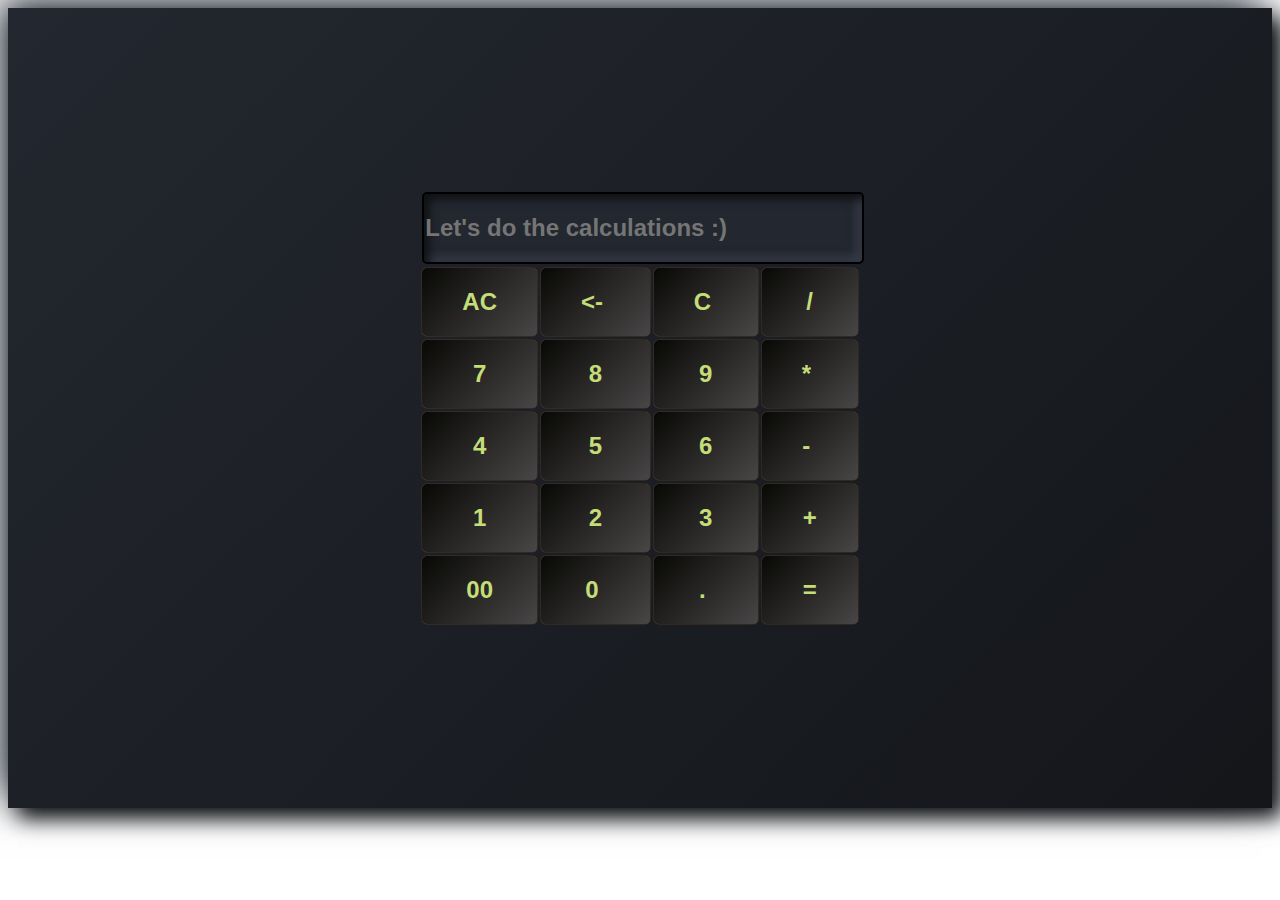
<file: index.html>
<!DOCTYPE html>
<html lang="en">
<head>
    <meta charset="UTF-8">
    <meta name="viewport" content="width=device-width, initial-scale=1.0">
    <title>Document</title>
    <link rel="stylesheet" href="style.css">
</head>
<body>
    <table class="calculator">
        <tr>
            <td colspan="4">
                <input type="text" id="result" placeholder="Let's do the calculations :)">
            </td>
        </tr>
        <tr>
            <td>
                <input type="button" value="AC" id="btn" onclick="clr()">
            </td>
            <td>
                <input type="button" value="<- " id="btn" onclick="back()">
            </td>
            <td>
                <input type="button" value="C " id="btn" onclick="clr()">
            </td>
            <td>
                <input type="button" value="/" id="btn" onclick="display('/')">
            </td>
        </tr>
        <tr>
            <td>
                <input type="button" value="7" id="btn" onclick="display('7')">
            </td>
            <td>
                <input type="button" value="8" id="btn" onclick="display('8')">
            </td>
            <td>
                <input type="button" value="9" id="btn" onclick="display('9')">
            </td>
            <td>
                <input type="button" value="* " id="btn" onclick="display('*')">
            </td>
        </tr>
        <tr>
            <td>
                <input type="button" value="4" id="btn" onclick="display('4')">
            </td>
            <td>
                <input type="button" value="5" id="btn" onclick="display('5')">
            </td>
            <td>
                <input type="button" value="6" id="btn" onclick="display('6')">
            </td>
            <td>
                <input type="button" value="- " id="btn" onclick="display('-')">
            </td>
        </tr>
        <tr>
            <td>
                <input type="button" value="1" id="btn" onclick="display('1')">
            </td>
            <td>
                <input type="button" value="2" id="btn" onclick="display('2')">
            </td>
            <td>
                <input type="button" value="3" id="btn" onclick="display('3')">
            </td>
            <td>
                <input type="button" value="+" id="btn" onclick="display('+')">
            </td>
        </tr>
        <tr>
            <td>
                <input type="button" value="00" id="btn" onclick="display('00')">
            </td>
            <td>
                <input type="button" value="0 " id="btn" onclick="display('0')">
            </td>
            <td>
                <input type="button" value=". " id="btn" onclick="display('.')">
            </td>
            <td>
                <input type="button" value="=" id="btn" onclick="calc()">
            </td>
        </tr>

    </table>
</body>
<script src="script.js"></script>
</html>
</file>
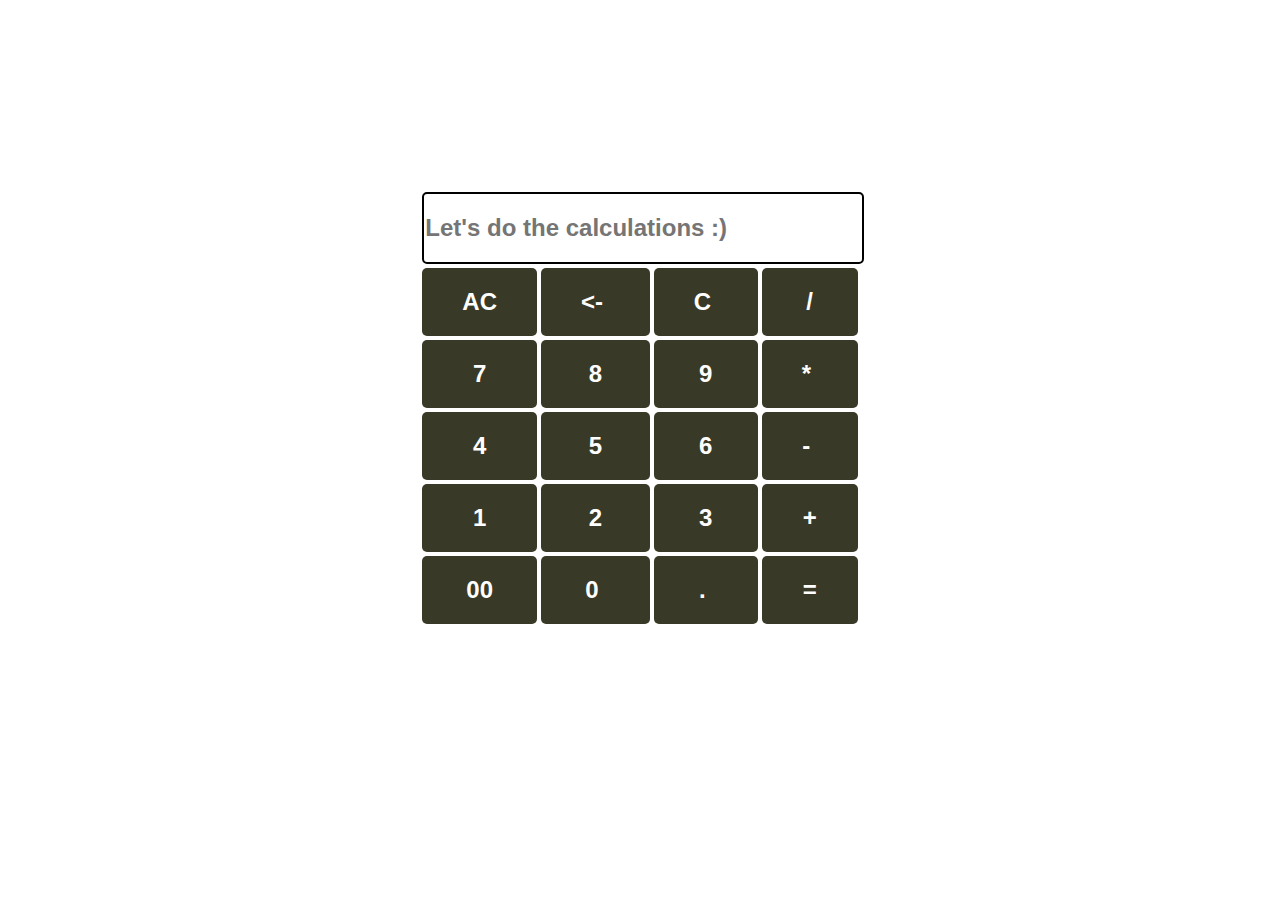
<file: calc.html>
<!DOCTYPE html>
<html lang="en">

<head>
    <meta charset="UTF-8">
    <meta name="viewport" content="width=device-width, initial-scale=1.0">
    <title>Document</title>
    <style>
        body{
            background-image: url("https://images.unsplash.com/photo-1636466497217-26a8cbeaf0aa?q=80&w=1074&auto=format&fit=crop&ixlib=rb-4.0.3&ixid=M3wxMjA3fDB8MHxwaG90by1wYWdlfHx8fGVufDB8fHx8fA%3D%3D");
        }
        input[type="button"] {
            width: 100%;
            padding: 20px 40px;
            background-color: rgba(46, 45, 26, 0.945);
            color: white;
            font-size: 24px;
            font-weight: bold;
            border: none;
            border-radius: 5px;
        }

        input[type="text"] {
            width: 100%;
            padding: 20px 1px;
            font-size: 24px;
            font-weight: bold;
            border: none;
            border-radius: 5px;
            border: 2px solid black;
        }

        input[type="button"]:hover{
            background-color: rgb(150, 161, 128);
        }
        .calculator {
            text-align: center;
            margin-left: auto;
            margin-right: auto;
            display: flex;
            justify-content: center;
            align-items: center;
            height: 800px;
        }

    </style>
</head>

<body>
    <table class="calculator">
        <tr>
            <td colspan="4">
                <input type="text" id="result" placeholder="Let's do the calculations :)">
            </td>
        </tr>
        <tr>
            <td>
                <input type="button" value="AC" id="btn" onclick="clr()">
            </td>
            <td>
                <input type="button" value="<- " id="btn" onclick="back()">
            </td>
            <td>
                <input type="button" value="C " id="btn" onclick="clr()">
            </td>
            <td>
                <input type="button" value="/" id="btn" onclick="display('/')">
            </td>
        </tr>
        <tr>
            <td>
                <input type="button" value="7" id="btn" onclick="display('7')">
            </td>
            <td>
                <input type="button" value="8" id="btn" onclick="display('8')">
            </td>
            <td>
                <input type="button" value="9" id="btn" onclick="display('9')">
            </td>
            <td>
                <input type="button" value="* " id="btn" onclick="display('*')">
            </td>
        </tr>
        <tr>
            <td>
                <input type="button" value="4" id="btn" onclick="display('4')">
            </td>
            <td>
                <input type="button" value="5" id="btn" onclick="display('5')">
            </td>
            <td>
                <input type="button" value="6" id="btn" onclick="display('6')">
            </td>
            <td>
                <input type="button" value="- " id="btn" onclick="display('-')">
            </td>
        </tr>
        <tr>
            <td>
                <input type="button" value="1" id="btn" onclick="display('1')">
            </td>
            <td>
                <input type="button" value="2" id="btn" onclick="display('2')">
            </td>
            <td>
                <input type="button" value="3" id="btn" onclick="display('3')">
            </td>
            <td>
                <input type="button" value="+" id="btn" onclick="display('+')">
            </td>
        </tr>
        <tr>
            <td>
                <input type="button" value="00" id="btn" onclick="display('00')">
            </td>
            <td>
                <input type="button" value="0 " id="btn" onclick="display('0')">
            </td>
            <td>
                <input type="button" value=". " id="btn" onclick="display('.')">
            </td>
            <td>
                <input type="button" value="=" id="btn" onclick="calc()">
            </td>
        </tr>

    </table>
</body>
<script>
    const math = require('mathjs');
    function display(val) {
        document.getElementById('result').value += val;
    }
    function calc() {
        let x = document.getElementById("result");
        let res = eval(x.value);
        x.value = res;
    }
    function clr() {
        let inp = document.getElementById("result");
        inp.value = '';
    }

    function back() {
        let ev = document.getElementById('result');
        ev.value = ev.value.slice(0, -1);
    }

</script>

</html>
</file>
<file: style.css>
table {
    background: linear-gradient(135deg, #23272F 0%, #14161a 100%);
    box-shadow: 10px 10px 20px #0e1013, -10px -10px 40px #383e4b;
}

input {
    background: #23272F;
    color: beige;
    box-shadow: inset 5px 5px 10px #0e1013, inset -5px -5px 10px #383e4b, 0px 0px 100px rgba(255, 212, 59, 0), 0px 0px 100px rgba(255, 102, 0, 0);
    transition: all 0.2s ease-in-out;
}

input:focus {
    border: 1px solid #FFD43B;
    outline: none;
    box-shadow: inset 0px 0px 10px rgba(255, 102, 0, 0.5), inset 0px 0px 10px rgba(255, 212, 59, 0.5), 0px 0px 100px rgba(255, 212, 59, 0.5), 0px 0px 100px rgba(255, 102, 0, 0.5);
}

input[type="button"] {
    width: 100%;
    padding: 20px 40px;

    background: linear-gradient(135deg, rgb(8, 8, 5) 0%, rgb(72, 70, 70) 100%);
    box-shadow: 0px 0px 1px rgba(255, 212, 59, 0.5), 0px 0px 1px rgba(255, 102, 0, 0.5);
    color: #c4dd78;
    transition: all 0.2s ease-in-out;
    font-size: 24px;
    font-weight: bold;
    border: none;
    border-radius: 5px;

}

input[type="button"]:hover {
    background: linear-gradient(135deg, rgb(255, 212, 59) 50%, rgb(255, 102, 0) 100%);
    box-shadow: 0px 0px 100px rgba(255, 212, 59, 0.5), 0px 0px 100px rgba(255, 102, 0, 0.5);
    color: black;
}

input[type="text"] {
    width: 100%;
    padding: 20px 1px;
    font-size: 24px;
    font-weight: bold;
    border: none;
    border-radius: 5px;
    border: 2px solid black;
}

input[type="button"]:hover {
    background-color: rgb(150, 161, 128);
}

.calculator {
    text-align: center;
    margin-left: auto;
    margin-right: auto;
    display: flex;
    justify-content: center;
    align-items: center;
    height: 800px;
}

/* @media only screen and (min-width: 600px) {
    .calculator input[type="button"] {
        width: 48%;
    } */
}
</file>
